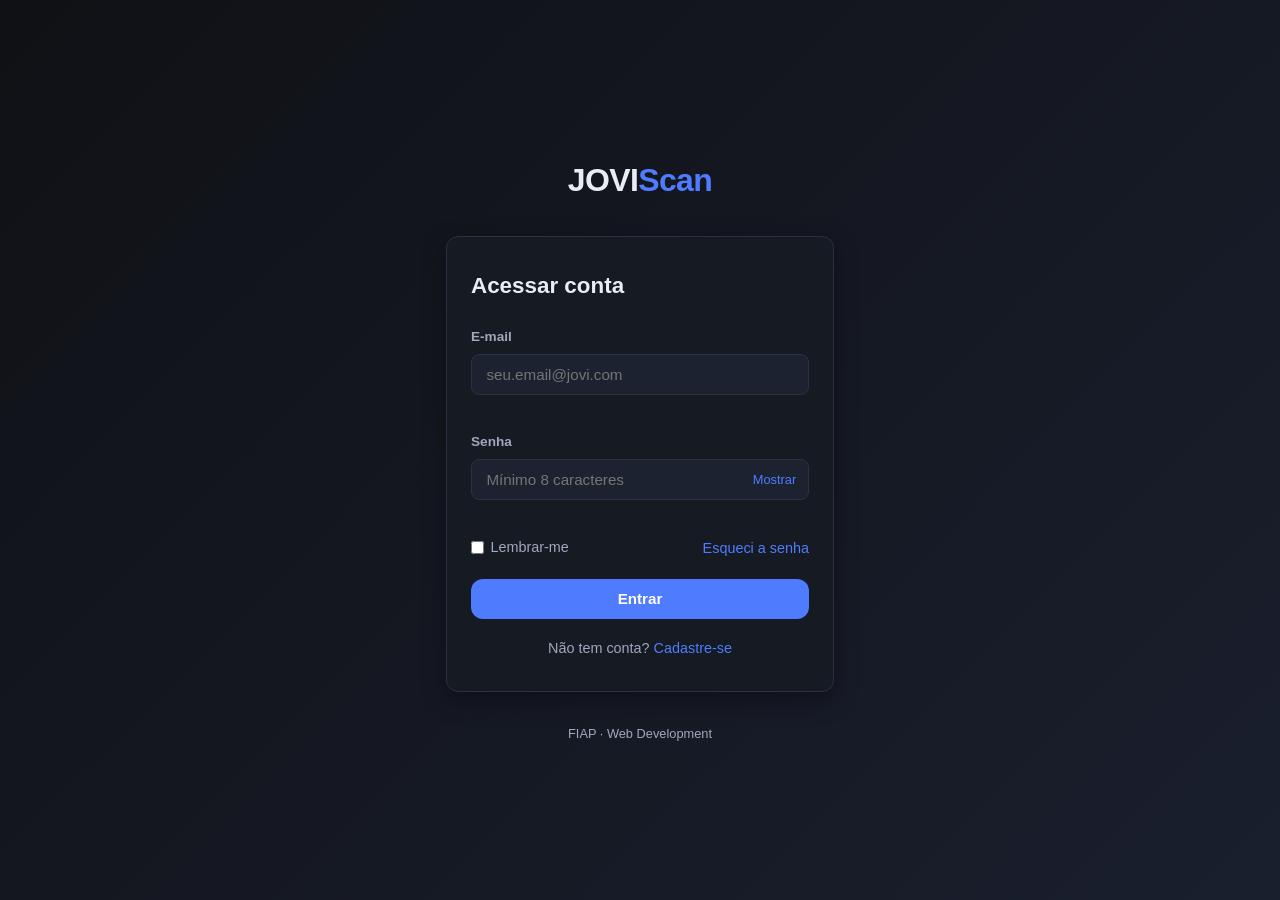
<file: index.html>
<!DOCTYPE html>
<html lang="pt-BR">
<head>
  <meta charset="UTF-8" />
  <meta name="viewport" content="width=device-width, initial-scale=1.0" />
  <title>JOVI Scan — Login</title>
  <link rel="stylesheet" href="src/css/style.css" />
</head>
<body class="page-login">

  <main class="login-container">
    <header class="login-header">
      <div class="logo">JOVI<span>Scan</span></div>
    </header>

    <form id="form-login" class="card" novalidate>
      <h1>Acessar conta</h1>

      <div class="campo">
        <label for="email">E-mail</label>
        <input
          type="email"
          id="email"
          name="email"
          placeholder="seu.email@jovi.com"
          autocomplete="email"
          required
        />
        <span class="erro" id="erro-email" aria-live="polite"></span>
      </div>

      <div class="campo">
        <label for="senha">Senha</label>
        <div class="campo-senha">
          <input
            type="password"
            id="senha"
            name="senha"
            placeholder="Mínimo 8 caracteres"
            autocomplete="current-password"
            required
          />
          <button type="button" id="btn-toggle-senha" class="btn-link" aria-label="Mostrar senha">
            Mostrar
          </button>
        </div>
        <span class="erro" id="erro-senha" aria-live="polite"></span>
      </div>

      <div class="campo-inline">
        <label>
          <input type="checkbox" id="lembrar" />
          Lembrar-me
        </label>
        <button type="button" id="btn-esqueci" class="btn-link">Esqueci a senha</button>
      </div>

      <button type="submit" id="btn-entrar" class="btn-primario">Entrar</button>

      <p class="rodape-form">
        Não tem conta?
        <button type="button" id="btn-cadastrar" class="btn-link">Cadastre-se</button>
      </p>
    </form>

    <footer class="login-footer">
      <p>FIAP · Web Development</p>
      
    </footer>
  </main>

  <div id="toast-container" class="toast-container" aria-live="polite"></div>

  <script src="src/js/login.js"></script>
</body>
</html>
</file>
<file: src/css/style.css>
* {
  margin: 0;
  padding: 0;
  box-sizing: border-box;
}

:root {
  --cor-fundo: #0f1115;
  --cor-fundo-2: #161a22;
  --cor-superficie: #1d2230;
  --cor-borda: #2a3142;
  --cor-texto: #e8ecf4;
  --cor-texto-suave: #a0a8bd;
  --cor-primaria: #4f7cff;
  --cor-primaria-hover: #6b91ff;
  --cor-perigo: #ff5c5c;
  --cor-sucesso: #4ade80;
  --cor-aviso: #fbbf24;
  --raio: 12px;
  --sombra: 0 8px 24px rgba(0, 0, 0, 0.35);
  --transicao: 0.2s ease;
}

body {
  font-family: -apple-system, BlinkMacSystemFont, "Segoe UI", Roboto, sans-serif;
  background: var(--cor-fundo);
  color: var(--cor-texto);
  line-height: 1.5;
  min-height: 100vh;
}

.logo {
  font-size: 1.5rem;
  font-weight: 800;
  letter-spacing: -0.02em;
}
.logo span {
  color: var(--cor-primaria);
}

.btn-primario,
.btn-secundario {
  font-family: inherit;
  font-size: 0.95rem;
  font-weight: 600;
  padding: 0.7rem 1.2rem;
  border: none;
  border-radius: var(--raio);
  cursor: pointer;
  transition: var(--transicao);
}

.btn-primario {
  background: var(--cor-primaria);
  color: #fff;
  width: 100%;
}
.btn-primario:hover:not(:disabled) {
  background: var(--cor-primaria-hover);
}
.btn-primario:disabled {
  opacity: 0.5;
  cursor: not-allowed;
}

.btn-secundario {
  background: var(--cor-superficie);
  color: var(--cor-texto);
  border: 1px solid var(--cor-borda);
}
.btn-secundario:hover {
  background: var(--cor-borda);
}

.btn-link {
  background: none;
  border: none;
  color: var(--cor-primaria);
  font-family: inherit;
  font-size: 0.9rem;
  cursor: pointer;
  padding: 0;
}
.btn-link:hover {
  text-decoration: underline;
}

.page-login {
  display: flex;
  align-items: center;
  justify-content: center;
  background: linear-gradient(135deg, #0f1115 0%, #1a1f2e 100%);
}

.login-container {
  width: 100%;
  max-width: 420px;
  padding: 2rem 1rem;
}

.login-header {
  text-align: center;
  margin-bottom: 2rem;
}
.login-header .logo {
  font-size: 2rem;
}
.tagline {
  color: var(--cor-texto-suave);
  margin-top: 0.3rem;
  font-size: 0.95rem;
}

.card {
  background: var(--cor-fundo-2);
  border: 1px solid var(--cor-borda);
  border-radius: var(--raio);
  padding: 2rem 1.5rem;
  box-shadow: var(--sombra);
}

.card h1 {
  font-size: 1.4rem;
  margin-bottom: 1.5rem;
}

.campo {
  margin-bottom: 1rem;
}
.campo label {
  display: block;
  font-size: 0.85rem;
  font-weight: 600;
  margin-bottom: 0.4rem;
  color: var(--cor-texto-suave);
}
.campo input[type="email"],
.campo input[type="password"],
.campo input[type="text"] {
  width: 100%;
  background: var(--cor-superficie);
  color: var(--cor-texto);
  border: 1px solid var(--cor-borda);
  border-radius: 8px;
  padding: 0.7rem 0.9rem;
  font-family: inherit;
  font-size: 0.95rem;
  transition: var(--transicao);
}
.campo input:focus {
  outline: none;
  border-color: var(--cor-primaria);
  box-shadow: 0 0 0 3px rgba(79, 124, 255, 0.2);
}
.campo input.invalido {
  border-color: var(--cor-perigo);
}

.campo-senha {
  position: relative;
}
.campo-senha .btn-link {
  position: absolute;
  right: 0.8rem;
  top: 50%;
  transform: translateY(-50%);
  font-size: 0.8rem;
}

.erro {
  display: block;
  color: var(--cor-perigo);
  font-size: 0.8rem;
  margin-top: 0.3rem;
  min-height: 1rem;
}

.campo-inline {
  display: flex;
  justify-content: space-between;
  align-items: center;
  margin-bottom: 1.3rem;
  font-size: 0.9rem;
}
.campo-inline label {
  display: flex;
  align-items: center;
  gap: 0.4rem;
  color: var(--cor-texto-suave);
  cursor: pointer;
}

.rodape-form {
  text-align: center;
  margin-top: 1.2rem;
  color: var(--cor-texto-suave);
  font-size: 0.9rem;
}

.login-footer {
  text-align: center;
  margin-top: 2rem;
  color: var(--cor-texto-suave);
  font-size: 0.8rem;
}
.login-footer .autores {
  margin-top: 0.4rem;
  font-size: 0.75rem;
  opacity: 0.7;
}

.topbar {
  background: var(--cor-fundo-2);
  border-bottom: 1px solid var(--cor-borda);
  padding: 1rem 1.5rem;
  display: flex;
  justify-content: space-between;
  align-items: center;
  position: sticky;
  top: 0;
  z-index: 10;
}
.topbar-nav {
  display: flex;
  align-items: center;
  gap: 1rem;
}
.saudacao {
  color: var(--cor-texto-suave);
  font-size: 0.95rem;
}

.dashboard {
  max-width: 1100px;
  margin: 0 auto;
  padding: 2rem 1.5rem;
}

.secao {
  margin-bottom: 2.5rem;
}
.secao h2 {
  font-size: 1.3rem;
  margin-bottom: 0.3rem;
}
.descricao {
  color: var(--cor-texto-suave);
  margin-bottom: 1.2rem;
  font-size: 0.95rem;
}
.secao-cabecalho {
  display: flex;
  justify-content: space-between;
  align-items: center;
  margin-bottom: 1.2rem;
}
.secao-cabecalho h2 {
  margin-bottom: 0;
}

.slideshow {
  background: var(--cor-fundo-2);
  border: 1px solid var(--cor-borda);
  border-radius: var(--raio);
  padding: 1.5rem;
  position: relative;
}

.slide-viewport {
  overflow: hidden;
  border-radius: 8px;
  background: var(--cor-superficie);
  height: 280px;
  position: relative;
}

.slide-track {
  display: flex;
  height: 100%;
  transition: transform 0.4s ease;
}

.slide {
  min-width: 100%;
  height: 100%;
  display: flex;
  align-items: center;
  justify-content: center;
  position: relative;
}

.slide svg {
  max-width: 100%;
  max-height: 100%;
}

.slide-btn {
  position: absolute;
  top: 50%;
  transform: translateY(-50%);
  background: rgba(0, 0, 0, 0.5);
  color: #fff;
  border: none;
  width: 40px;
  height: 40px;
  border-radius: 50%;
  font-size: 1.5rem;
  cursor: pointer;
  z-index: 2;
  transition: var(--transicao);
}
.slide-btn:hover {
  background: var(--cor-primaria);
}
.slide-prev {
  left: 2rem;
}
.slide-next {
  right: 2rem;
}

.slide-info {
  margin-top: 1rem;
  text-align: center;
}
.slide-titulo {
  font-weight: 700;
  font-size: 1.1rem;
  display: block;
}
.slide-desc {
  color: var(--cor-texto-suave);
  font-size: 0.9rem;
  margin-top: 0.3rem;
  min-height: 2.5em;
}

.slide-dots {
  display: flex;
  justify-content: center;
  gap: 0.5rem;
  margin-top: 1rem;
}
.dot {
  width: 10px;
  height: 10px;
  border-radius: 50%;
  background: var(--cor-borda);
  border: none;
  cursor: pointer;
  transition: var(--transicao);
}
.dot.ativo {
  background: var(--cor-primaria);
  transform: scale(1.2);
}

.slide-controles {
  display: flex;
  justify-content: space-between;
  align-items: center;
  margin-top: 1rem;
}
.contador {
  color: var(--cor-texto-suave);
  font-size: 0.85rem;
}

.grid-acoes {
  display: grid;
  grid-template-columns: repeat(auto-fit, minmax(180px, 1fr));
  gap: 1rem;
}

.card-acao {
  background: var(--cor-fundo-2);
  border: 1px solid var(--cor-borda);
  border-radius: var(--raio);
  padding: 1.5rem 1rem;
  cursor: pointer;
  transition: var(--transicao);
  text-align: center;
  display: flex;
  flex-direction: column;
  align-items: center;
  gap: 0.4rem;
  font-family: inherit;
  color: var(--cor-texto);
}
.card-acao:hover {
  border-color: var(--cor-primaria);
  transform: translateY(-2px);
}
.card-icone {
  font-size: 2.5rem;
}
.card-acao strong {
  font-size: 1rem;
}
.card-acao small {
  color: var(--cor-texto-suave);
  font-size: 0.8rem;
}

.lista-historico {
  list-style: none;
}
.item-historico {
  background: var(--cor-fundo-2);
  border: 1px solid var(--cor-borda);
  border-radius: var(--raio);
  padding: 1rem 1.2rem;
  margin-bottom: 0.6rem;
  display: flex;
  justify-content: space-between;
  align-items: center;
  gap: 1rem;
  animation: fadeIn 0.3s ease;
}
.item-info {
  flex: 1;
  min-width: 0;
}
.item-titulo {
  font-weight: 600;
  display: block;
}
.item-data {
  color: var(--cor-texto-suave);
  font-size: 0.8rem;
  display: block;
  margin-top: 0.2rem;
}
.item-acoes {
  display: flex;
  gap: 0.5rem;
}
.btn-icone {
  background: var(--cor-superficie);
  border: 1px solid var(--cor-borda);
  color: var(--cor-texto);
  width: 36px;
  height: 36px;
  border-radius: 8px;
  cursor: pointer;
  font-size: 1rem;
  transition: var(--transicao);
}
.btn-icone:hover {
  background: var(--cor-borda);
}
.btn-icone.perigo:hover {
  background: var(--cor-perigo);
  border-color: var(--cor-perigo);
  color: #fff;
}

.hist-vazio {
  color: var(--cor-texto-suave);
  text-align: center;
  padding: 2rem;
  font-style: italic;
}

@keyframes fadeIn {
  from {
    opacity: 0;
    transform: translateY(-8px);
  }
  to {
    opacity: 1;
    transform: translateY(0);
  }
}

.modal-overlay {
  position: fixed;
  inset: 0;
  background: rgba(0, 0, 0, 0.7);
  display: flex;
  align-items: center;
  justify-content: center;
  z-index: 100;
  animation: fadeIn 0.2s ease;
}
.modal-overlay.oculto {
  display: none;
}
.modal {
  background: var(--cor-fundo-2);
  border: 1px solid var(--cor-borda);
  border-radius: var(--raio);
  padding: 1.8rem;
  max-width: 420px;
  width: 90%;
  box-shadow: var(--sombra);
}
.modal h3 {
  margin-bottom: 0.8rem;
}
.modal p {
  color: var(--cor-texto-suave);
  margin-bottom: 1.2rem;
}
.modal-input-wrapper {
  margin-bottom: 1.2rem;
}
.modal-input-wrapper.oculto {
  display: none;
}
.modal-input-wrapper input {
  width: 100%;
  background: var(--cor-superficie);
  color: var(--cor-texto);
  border: 1px solid var(--cor-borda);
  border-radius: 8px;
  padding: 0.7rem 0.9rem;
  font-family: inherit;
  font-size: 0.95rem;
}
.modal-input-wrapper input:focus {
  outline: none;
  border-color: var(--cor-primaria);
}
.modal-acoes {
  display: flex;
  gap: 0.8rem;
  justify-content: flex-end;
}
.modal-acoes button {
  width: auto;
}

.toast-container {
  position: fixed;
  top: 1.5rem;
  right: 1.5rem;
  display: flex;
  flex-direction: column;
  gap: 0.6rem;
  z-index: 200;
  pointer-events: none;
}
.toast {
  background: var(--cor-fundo-2);
  border: 1px solid var(--cor-borda);
  border-left: 4px solid var(--cor-primaria);
  border-radius: 8px;
  padding: 0.9rem 1.2rem;
  min-width: 260px;
  max-width: 360px;
  box-shadow: var(--sombra);
  animation: slideIn 0.3s ease;
  pointer-events: auto;
}
.toast.sucesso {
  border-left-color: var(--cor-sucesso);
}
.toast.erro {
  border-left-color: var(--cor-perigo);
}
.toast.aviso {
  border-left-color: var(--cor-aviso);
}
.toast strong {
  display: block;
  font-size: 0.95rem;
  margin-bottom: 0.2rem;
}
.toast span {
  color: var(--cor-texto-suave);
  font-size: 0.85rem;
}
.toast.saindo {
  animation: slideOut 0.3s ease forwards;
}

@keyframes slideIn {
  from {
    opacity: 0;
    transform: translateX(20px);
  }
  to {
    opacity: 1;
    transform: translateX(0);
  }
}
@keyframes slideOut {
  to {
    opacity: 0;
    transform: translateX(20px);
  }
}

@media (max-width: 600px) {
  .slide-prev {
    left: 0.5rem;
  }
  .slide-next {
    right: 0.5rem;
  }
  .slide-viewport {
    height: 220px;
  }
  .dashboard {
    padding: 1.5rem 1rem;
  }
  .topbar {
    padding: 1rem;
  }
}
</file>
